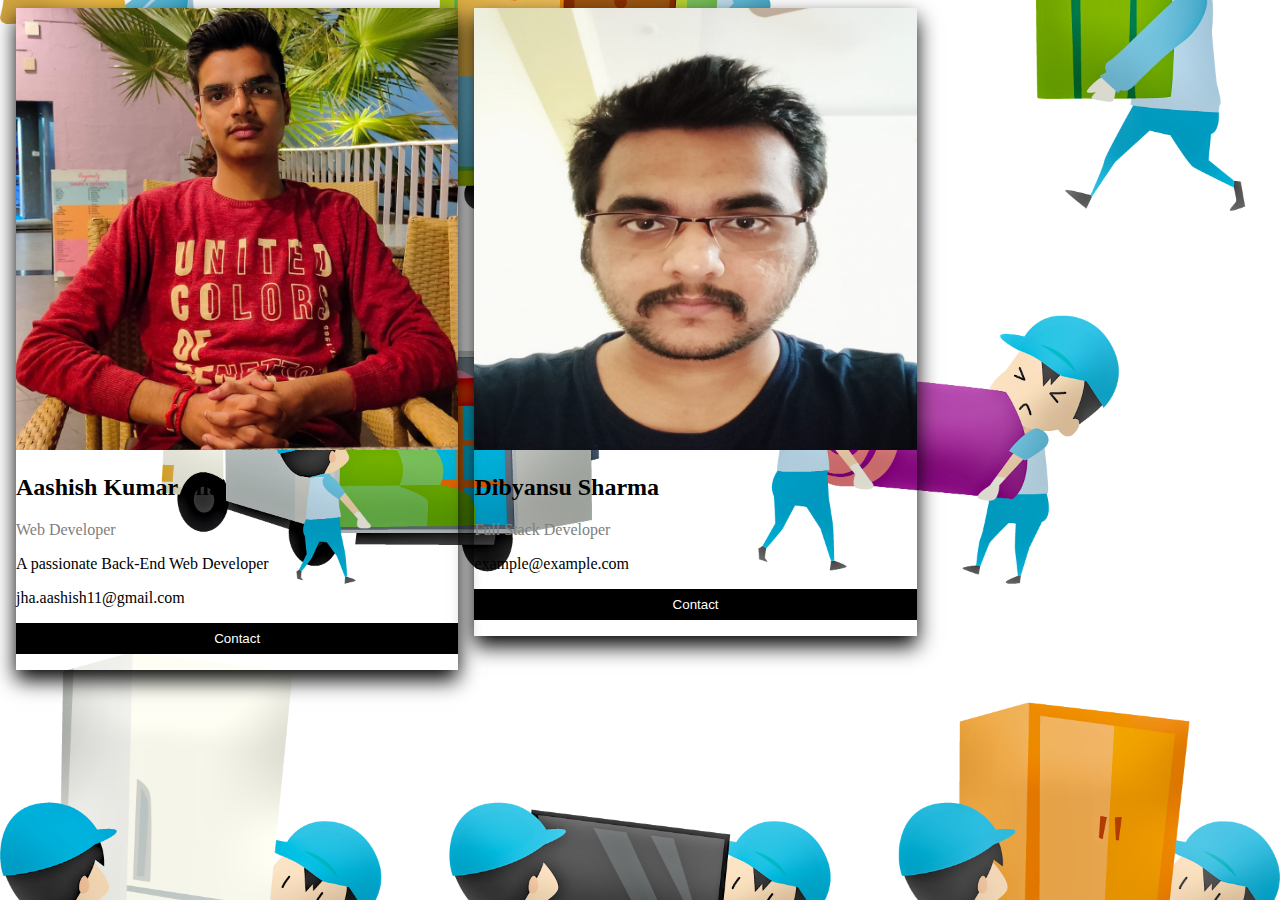
<file: CMS/team.html>
<!DOCTYPE html>
<html lang="en">
<head>
    <meta charset="UTF-8">
    <meta http-equiv="X-UA-Compatible" content="IE=edge">
    <meta name="viewport" content="width=device-width, initial-scale=1.0">
    <title>Document</title>
    <link rel="stylesheet" href="./team.css">
<body>
    <div class="row">
        <div class="column">
          <div class="card">
            <img src="aashish's1.jpg" alt="Jane" style="width:100%">
            <div class="container">
              <h2>Aashish Kumar Jha</h2>
              <p class="title">Web Developer </p>
              <p>A passionate Back-End Web Developer</p>
              <p>jha.aashish11@gmail.com</p>
              <p><button class="button">Contact</button></p>
            </div>
          </div>
        </div>
      
        <div class="column">
          <div class="card" >
            <img src="dib.jpg" alt="Mike" style="width:100%">
            <div class="container">
              <h2>Dibyansu Sharma</h2>
              <p class="title">Full Stack Developer</p>
              <p></p>
              <p>example@example.com</p>
              <p><button class="button">Contact</button></p>
            </div>
          </div>
        </div>
      
        <!-- <div class="column">
          <div class="card">
            <img src="img3.jpg" alt="John" style="width:100%">
            <div class="container">
              <h2>John Doe</h2>
              <p class="title">Designer</p>
              <p>Some text that describes me lorem ipsum ipsum lorem.</p>
              <p>example@example.com</p>
              <p><button class="button">Contact</button></p>
            </div>
          </div>
        </div>
      </div>
</body> -->
</html>
</file>
<file: CMS/team.css>
body{
    background-image:  url("add_c.png");
    height: 100%;
    background-position: center;
    background-repeat: no-repeat;
    background-size: cover;
    position: relative;
    background-attachment: fixed;  
}
.column {
    float: left;
    width: 35%;
    margin-bottom: 16px;
    padding: 0 8px;
  }
  
  /* Display the columns below each other instead of side by side on small screens */
  @media screen and (max-width: 650px) {
    .column {
      width: 100%;
      display: block;
    }
  }
  
  /* Add some shadows to create a card effect */
  .card {
    box-shadow: 0 10px 20px 0 rgba(0, 0, 0, 1);
  }
   */
  /* Some left and right padding inside the container */
  .container {
    padding: 0 20px;
  }
  
  /* Clear floats */
  .container::after, .row::after {
    content: "";
    clear: both;
    display: table;
  }
  
  .title {
    color: grey;
  }
  
  .button {
    border: none;
    outline: 0;
    display: inline-block;
    padding: 8px;
    color: white;
    background-color: #000;
    text-align: center;
    cursor: pointer;
    width: 100%;
  }
  
  .button:hover {
    background-color: #555;
  }
</file>
